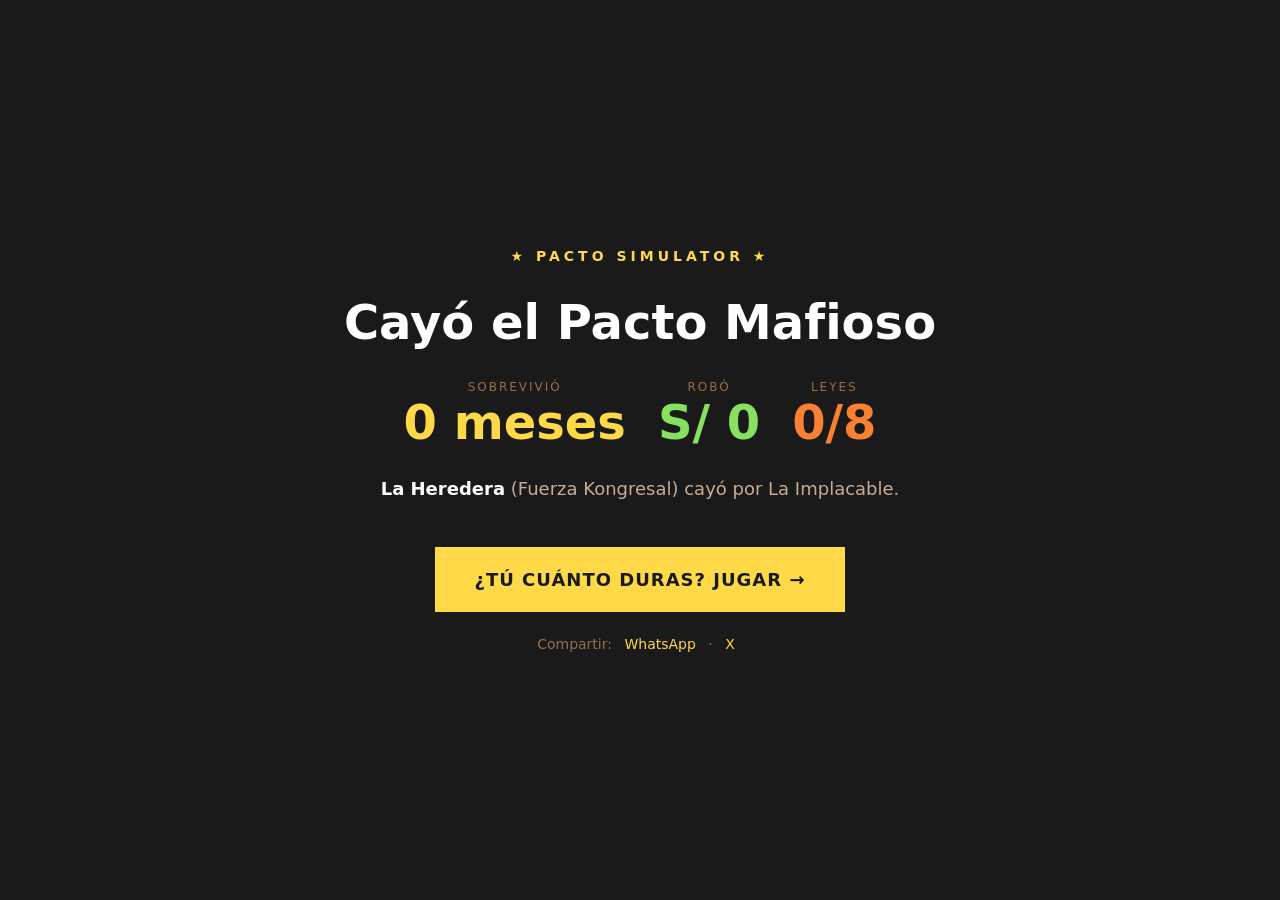
<file: pactosimulator/ginocosta.com/r.html>
<!DOCTYPE html>
<html lang="es">
<head>
<meta charset="UTF-8">
<meta name="viewport" content="width=device-width, initial-scale=1">
<title>Cayó el Pacto Mafioso</title>
<meta name="description" content="Sobrevivió 0 meses y robó S/ 0. 0/8 leyes pasadas. ¿Tú cuánto duras?">
<meta property="og:type" content="website">
<meta property="og:locale" content="es_PE">
<meta property="og:url" content="r.html?m=0&amp;r=0&amp;l=0&amp;p=0&amp;f=fiscal&amp;n=">
<meta property="og:title" content="Cayó el Pacto Mafioso">
<meta property="og:description" content="Sobrevivió 0 meses y robó S/ 0. 0/8 leyes pasadas. ¿Tú cuánto duras?">
<meta property="og:image" content="api/og__q__m=0_r=0_l=0_p=0_f=fiscal_n=.html?m=0&amp;r=0&amp;l=0&amp;p=0&amp;f=fiscal&amp;n=">
<meta property="og:image:width" content="1200">
<meta property="og:image:height" content="630">
<meta property="og:image:alt" content="Sobrevivió 0 meses como el Pacto Mafioso y robó S/ 0.">
<meta name="twitter:card" content="summary_large_image">
<meta name="twitter:title" content="Cayó el Pacto Mafioso">
<meta name="twitter:description" content="Sobrevivió 0 meses y robó S/ 0. 0/8 leyes pasadas. ¿Tú cuánto duras?">
<meta name="twitter:image" content="api/og__q__m=0_r=0_l=0_p=0_f=fiscal_n=.html?m=0&amp;r=0&amp;l=0&amp;p=0&amp;f=fiscal&amp;n=">
<meta name="twitter:image:alt" content="Sobrevivió 0 meses como el Pacto Mafioso y robó S/ 0.">
<link rel="icon" href="favicon.svg" type="image/svg+xml">
<style>
*{margin:0;padding:0;box-sizing:border-box}
body{background:#1a1a1a;color:#FFD948;font-family:system-ui,sans-serif;min-height:100vh;display:flex;flex-direction:column;align-items:center;justify-content:center;padding:24px;text-align:center}
.brand{font-size:14px;letter-spacing:4px;color:#FFD948;margin-bottom:32px;font-weight:900}
h1{font-size:48px;color:#fff;margin-bottom:32px;line-height:1.1;max-width:800px}
.stats{display:flex;flex-wrap:wrap;gap:32px;justify-content:center;margin-bottom:32px}
.stat{display:flex;flex-direction:column;align-items:center}
.stat-label{font-size:12px;text-transform:uppercase;letter-spacing:2px;color:#96704A;margin-bottom:4px}
.stat-val{font-size:48px;font-weight:900;line-height:1}
.stat-val.gold{color:#FFD948}
.stat-val.green{color:#88E060}
.stat-val.orange{color:#FA8132}
.fate{font-size:18px;color:#C9AC92;max-width:600px;margin-bottom:48px}
.fate strong{color:#fff}
.cta{display:inline-block;background:#FFD948;color:#1a1a1a;font-weight:900;font-size:18px;padding:18px 36px;text-decoration:none;border-radius:0;letter-spacing:1px;border:4px solid #FFD948;transition:transform .15s}
.cta:hover{transform:scale(1.05)}
.share{margin-top:24px;font-size:14px;color:#96704A}
.share a{color:#FFD948;text-decoration:none;margin:0 8px}
@media(max-width:600px){h1{font-size:32px}.stat-val{font-size:36px}}
</style>
</head>
<body>
<div class="brand">★ PACTO SIMULATOR ★</div>
<h1>Cayó el Pacto Mafioso</h1>
<div class="stats">
  <div class="stat"><div class="stat-label">Sobrevivió</div><div class="stat-val gold">0 meses</div></div>
  <div class="stat"><div class="stat-label">Robó</div><div class="stat-val green">S/ 0</div></div>
  <div class="stat"><div class="stat-label">Leyes</div><div class="stat-val orange">0/8</div></div>
</div>
<div class="fate"><strong>La Heredera</strong> (Fuerza Kongresal) cayó por La Implacable.</div>
<a class="cta" href="pactosimulator.html">¿TÚ CUÁNTO DURAS? JUGAR →</a>
<div class="share">
  Compartir:
  <a href="https://wa.me/?text=Sobrevivi%C3%B3%200%20meses%20y%20rob%C3%B3%20S%2F%200.%200%2F8%20leyes%20pasadas.%20%C2%BFT%C3%BA%20cu%C3%A1nto%20duras%3F%20https%3A%2F%2Fginocosta.com%2Fr%3Fm%3D0%26r%3D0%26l%3D0%26p%3D0%26f%3Dfiscal%26n%3D" target="_blank" rel="noopener noreferrer">WhatsApp</a> ·
  <a href="https://x.com/intent/tweet?text=Sobrevivi%C3%B3%200%20meses%20y%20rob%C3%B3%20S%2F%200.%200%2F8%20leyes%20pasadas.%20%C2%BFT%C3%BA%20cu%C3%A1nto%20duras%3F&url=https%3A%2F%2Fginocosta.com%2Fr%3Fm%3D0%26r%3D0%26l%3D0%26p%3D0%26f%3Dfiscal%26n%3D" target="_blank" rel="noopener noreferrer">X</a>
</div>
</body>
</html>
</file>
